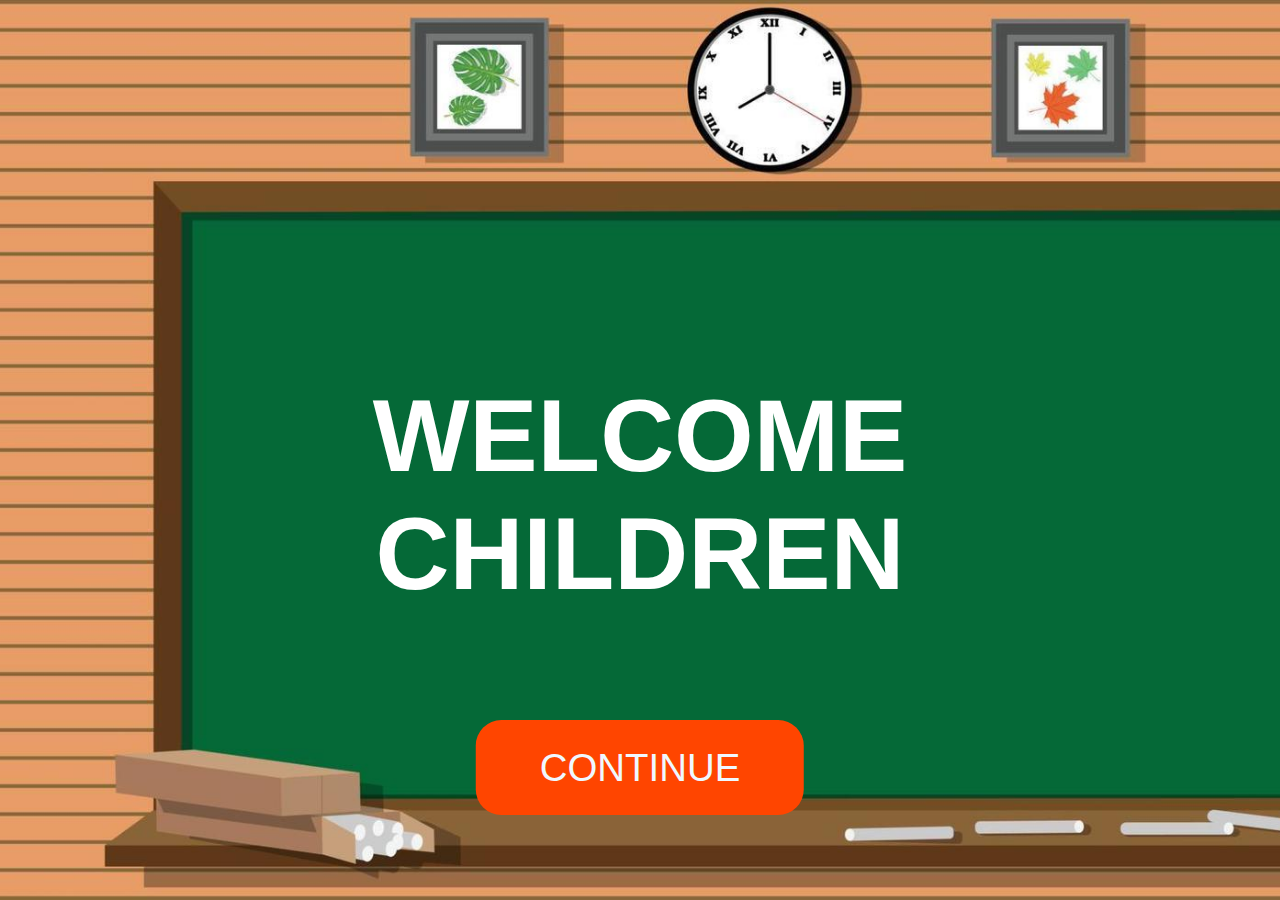
<file: index.html>
<!DOCTYPE html>
<html lang="en">
<head>
    <meta charset="UTF-8" />
    <meta name="viewport" content="width=device-width, initial-scale=1.0" />
    <link rel="stylesheet" href="style/style.css">
    <title>Document</title>
</head>
<body>
    <div class="WelcomeChildren">
        WELCOME<br />CHILDREN
    </div>

    <div>
        <button class="button" id="button">CONTINUE</button>
    </div>

    <div id="ageVerificationPopup" class="agePopup">
        <p>Are you between the ages of 3 and 6?</p>
        <button onclick="verifyAge(true)">Yes</button>
        <button onclick="verifyAge(false)">No</button>
    </div>
    
</body>
<script src="javascript/java.js"></script>
</html>
</file>
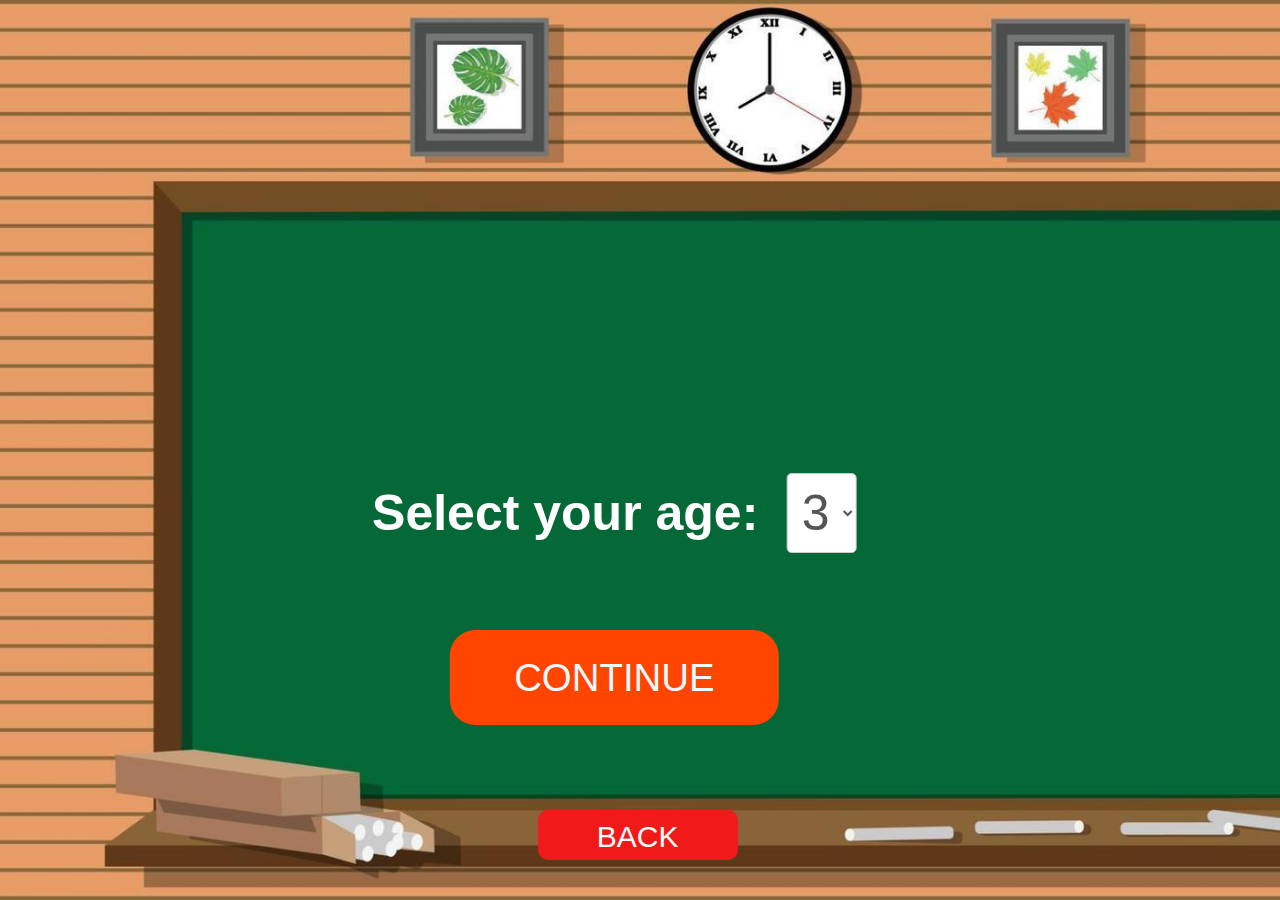
<file: age.html>
<!DOCTYPE html>
<html lang="en">
  <head>
    <meta charset="UTF-8" />
    <meta name="viewport" content="width=device-width, initial-scale=1.0" />
    <link rel="stylesheet" href="style/style.css">
    <title>Document</title>
  </head>
  <body>
   
      <div class="age">
      <label for="age">Select your age:</label>
    
      <select id="age" name="age">
          <option value="3">3</option>
          <option value="4">4</option>
          <option value="5">5</option>
          <option value="6">6</option>
      </select>
    </div>
    <div>
      <button class="button1" id="button1">CONTINUE</button>
    </div>
    <div class="popup" id="popup">
      
      <div class="popup-content">
        <img class="img" src="images/sad.jpg" alt="A beautiful image">
          <span class="close" onclick="closePopup()">Close</span>
          <p>Age above 6 cannot continue</p>
      </div>
  </div>

  <div>
    <button class="backButton" id="backButton">BACK</button>
  </div>

  </body>
  <script src="javascript/age.js"></script>
</html>
</file>
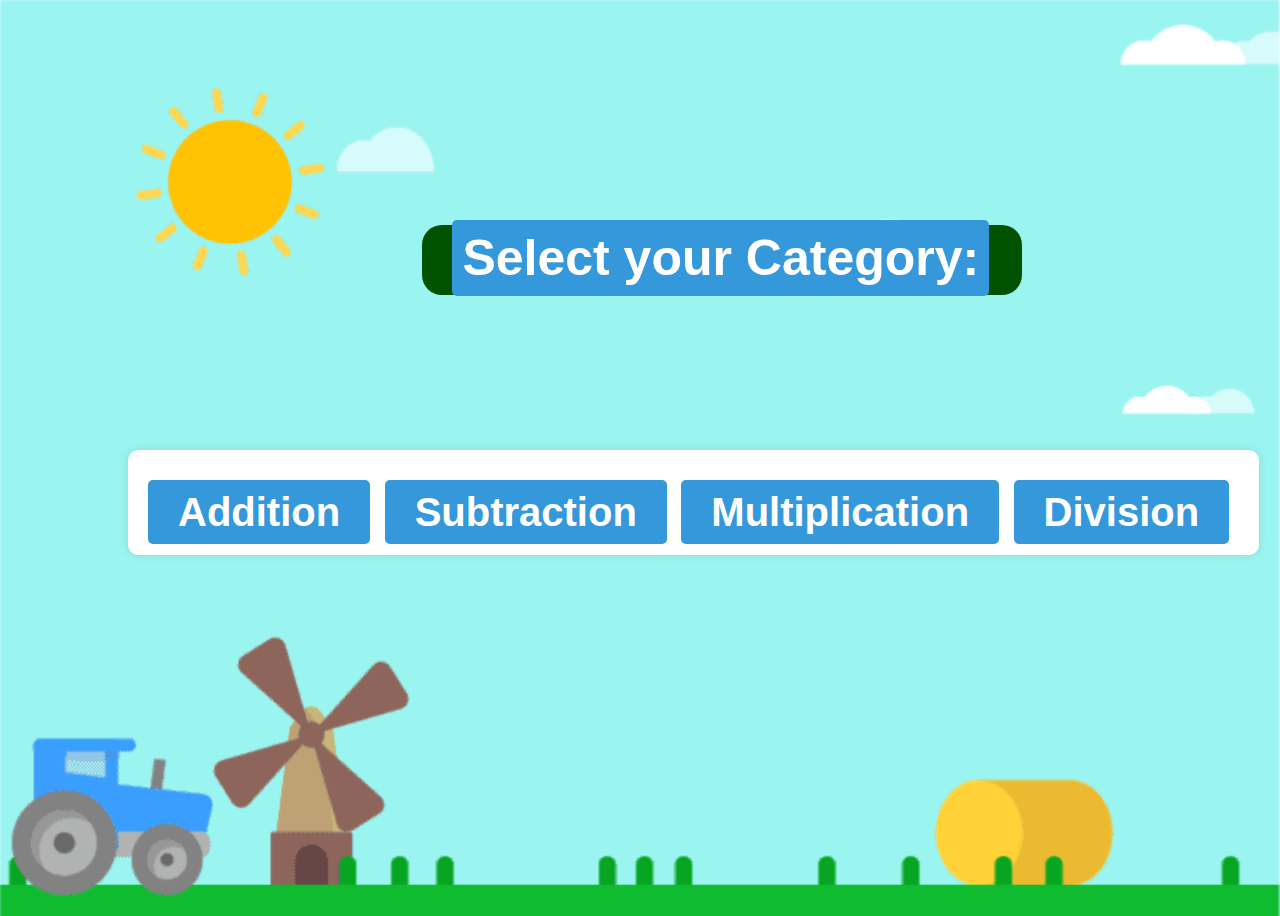
<file: choices.html>
<!DOCTYPE html>
<html lang="en">
<head>
    <meta charset="UTF-8">
    <meta name="viewport" content="width=device-width, initial-scale=1.0">
    <link rel="stylesheet" href="style/style1.css">
    <title>Document</title>
</head>
<body>

    <div class="backDdesign">
        <div class="selection">
            <label class="category" for="category">Select your Category:</label>
        </div>
    </div>

    <div class="container">
        <div class="options-container">
    
            <div class="button-container">
                <a href="addition.html" class="option-button">Addition</a>
                <a href="subtraction.html" class="option-button">Subtraction</a>
                <a href="multiplication.html" class="option-button">Multiplication</a>
                <a href="division.html" class="option-button">Division</a>
            </div>
        </div>
    </div>

</body>
</html>
</file>
<file: style/style.css>
body {
  background-image: url("/images/blackboard.jpg");
  background-repeat: no-repeat;
  background-size: cover;
  /* Adding a minimum height to ensure content is visible on smaller screens */
  min-height: 100vh;
  margin: 0; /* Remove default margin for full width */
}

.WelcomeChildren {
  left: 50%;
  top: 55%;
  position: absolute;
  transform: translate(-50%, -50%); /* Center the element horizontally and vertically */
  color: white;
  font-size: 8vw;
  font-family: Arial, Helvetica, sans-serif;
  font-weight: 700;
  word-wrap: break-word;
  text-align: center; /* Center text */
}

.button {
  display: inline-block;
  padding: 2% 5%;
  font-size: 3vw;
  text-align: center;
  text-decoration: none;
  cursor: pointer;
  border: none;
  border-radius: 2vw;
  transition: background-color 0.3s ease;
  left: 50%;
  top: 80%;
  position: absolute;
  transform: translateX(-50%); /* Center the element horizontally */
  background-color: orangered;
  color: aliceblue;
}
.button:hover {
  background-color: #ff1100; /* Change the background color on hover */
  color: #fff; /* Change the text color on hover */
}

/* Media query for smaller screens */
@media screen and (max-width: 600px) {
  .WelcomeChildren {
    font-size: 16px;
  }

  .button {
    font-size: 14px;
    border-radius: 10px;
    left: 50%;
    top: 60%;
    transform: translateX(-50%);
  }
}
.age{
  left: 48%;
  top: 55%;
  position: absolute;
  transform: translate(-50%, -50%); /* Center the element horizontally and vertically */
  color: white;
  font-size: 8vw;
  font-family: Arial, Helvetica, sans-serif;
  font-weight: 700;
  word-wrap: break-word;
  text-align: center; /* Center text */

}
.age label {
  font-size: 50px;
  margin-bottom: 10px;
  color: rgb(255, 255, 255)3a3;
}

.age select {
  padding: 10px;
  font-size: 50px;
  border: 1px solid #ccc;
  border-radius: 5px;
  background-color: #fff;
  color: #555;
}

.age select:hover {
  border-color: #666;
}

.age select:focus {
  outline: none;
  border-color: #3498db;
  box-shadow: 0 0 5px rgba(52, 152, 219, 0.5);
}

/* Style for the dropdown arrow */
.age select::after {
  content: "\25BC";
  font-size: 14px;
  color: #555;
  position: absolute;
  top: 50%;
  right: 10px;
  transform: translateY(-50%);
  pointer-events: none;
}

/* Style for the dropdown arrow when the select is active */
.age select:focus::after {
  content: "\25B2";
}

.button1{
  display: inline-block;
  padding: 2% 5%;
  font-size: 3vw;
  text-align: center;
  text-decoration: none;
  cursor: pointer;
  border: none;
  border-radius: 2vw;
  transition: background-color 0.3s ease;
  left: 48%;
  top: 70%;
  position: absolute;
  transform: translateX(-50%); /* Center the element horizontally */
  background-color: orangered;
  color: aliceblue;

}

.button1:hover {
  background-color: #ff1100; /* Change the background color on hover */
  color: #fff; /* Change the text color on hover */
}

/* Popup styles */
.popup {
  display: none;
  position: fixed;
  top: 0;
  left: 0;
  width: 100%;
  height: 100%;
  background: rgba(0, 0, 0, 0.5);
}
.img{
  width: 300px;
  mix-blend-mode: darken;
}

.popup-content {
  position: absolute;
  top: 50%;
  left: 50%;
  transform: translate(-50%, -50%);
  background: #fff;
  padding: 20px;
  border-radius: 5px;
  box-shadow: 0 0 10px rgba(0, 0, 0, 0.3);
  text-align: center;
  background-image: url("/images/background.jpg");
  background-repeat: no-repeat;
  background-size: cover;
}
.popup p{
  font-size: 60px;
  font-family: 'Franklin Gothic Medium', 'Arial Narrow', Arial, sans-serif;
  background-color: white;
  border-radius: 20px;
  color: rgb(255, 136, 0);
}

.close {
  position: absolute;
  top: 10px;
  right: 25px;
  font-size: 50px;
  cursor: pointer;
  font-family: Arial, Helvetica, sans-serif;
  background-color: #ff392a;
  border-radius: 10px;
  color: white;

}

.close:hover{
  background-color: rgb(255, 0, 0);
}

/* Add this to your existing CSS or create a new CSS file */

.agePopup {
  display: none;
  position: fixed;
  top: 50%;
  left: 50%;
  transform: translate(-50%, -50%);
  background-color: #fff;
  padding: 20px;
  border-radius: 10px;
  box-shadow: 0 0 20px rgba(0, 0, 0, 0.2);
  z-index: 999;
  text-align: center;
  width: 1000px;
  height: 500px;
  font-family: Arial, Helvetica, sans-serif;
}

.agePopup p {
  margin-bottom: 15px;
  color: #333;
  font-size: 100px;
}

.agePopup button {
  padding: 10px 20px;
  margin: 0 10px;
  cursor: pointer;
  background-color: #4CAF50;
  color: #fff;
  border: none;
  border-radius: 5px;
  width: 250px;
  height: 100px;
  font-size: 50px;
}

.agePopup button:hover {
  background-color: #45a049;
}

/* Additional styling for overlay */
.overlay {
  display: none;
  position: fixed;
  top: 0;
  left: 0;
  width: 100%;
  height: 100%;
  background: rgba(0, 0, 0, 0.5);
  z-index: 998;
}

body.popup-active {
  overflow: hidden;
}

.backButton {
  padding: 10px 20px;
  background-color: #f11a1a;
  color: #fff;
  border: none;
  border-radius: 10px;
  cursor: pointer;
  position: absolute;
  width: 200px;
  height: 50px;
  top: 90%;
  left: 42%;
  font-size: 30px;
}

.backButton:hover {
  background-color: #cc0000;
}
</file>
<file: style/style1.css>
body {
    background-image: url("/images/gif2.gif");
    background-repeat: no-repeat;
    background-size: cover;
    /* Adding a minimum height to ensure content is visible on smaller screens */
    min-height: 100vh;
 /* Remove default margin for full width */
 font-family: Arial, Helvetica, sans-serif;
  }

.backDdesign{
    width: 600px;
    height: 70px;
    background-color: rgb(0, 82, 0);
    position: absolute;
    top: 25%;
    left: 33%;
    border-radius: 20px;
}
  .selection{
    position: absolute;    
    color: rgb(255, 251, 0);
    font-family: Arial, Helvetica, sans-serif;
    top: 5%;
    left: 5%;
    font-weight: bold;
  }
  .category{
    font-size: 50px;
  }

  .backDdesign1{
    display: none;
    width: 600px;
    height: 70px;
    background-color: rgb(0, 82, 0);
    position: absolute;
    top: 25%;
    left: 33%;
    border-radius: 20px;
}
  .selection1{
    position: absolute;    
    color: rgb(255, 251, 0);
    font-family: Arial, Helvetica, sans-serif;
    top: 5%;
    left: 5%;
    font-weight: bold;
  }
  .category1{
    font-size: 50px;
  }

.backButton {
  padding: 10px 20px;
  background-color: #ff3333;
  color: #fff;
  border: none;
  border-radius: 10px;
  cursor: pointer;
  position: absolute;
  width: 300px;
  height: 80px;
  top: 80%;
  left: 38%;
  font-size: 60px;
}

.backButton:hover {
  background-color: #cc0000;
}


  
.container{
    font-family: Arial, sans-serif;
    display: flex;
    align-items: center;
    justify-content: center;
    position: absolute;
    top: 50%;
    left: 10%;

}

.container h3{
    font-size: 20px;
}

.options-container {
    text-align: center;
    background-color: #fff;
    padding: 20px;
    border-radius: 10px;
    box-shadow: 0 0 10px rgba(0, 0, 0, 0.1);
}

.button-container {
    justify-content: space-between;
    margin-top: 20px;
   
}

.option-button {
    padding: 10px 30px;
    font-size: 40px;
    cursor: pointer;
    border: none;
    border-radius: 5px;
    background-color: #3498db;
    color: #fff;
    transition: background-color 0.3s ease;
    margin-right: 10px;
    font-family: Arial, Helvetica, sans-serif;
    font-weight: bold;
}

.option-button:hover {
    background-color: orangered;
}
.container .options-container a{
    text-decoration: none;
}

/* QUIZ ADDITION */

.container1{
    font-family: Arial, sans-serif;
    display: none;
    align-items: center;
    justify-content: center;
    position: absolute;
    top: 50%;
    left: 20%;

}

.container1 h3{
    font-size: 20px;
}

.options-container1 {
    text-align: center;
    background-color: #fff;
    padding: 20px;
    border-radius: 10px;
    box-shadow: 0 0 10px rgba(0, 0, 0, 0.1);
}

.button-container1 {
    justify-content: space-between;
    margin-top: 20px;
   
}

.option-button1 {
    padding: 10px 40px;
    font-size: 30px;
    cursor: pointer;
    border: none;
    border-radius: 5px;
    background-color: #3498db;
    color: #fff;
    transition: background-color 0.3s ease;
    margin-right: 50px;
    margin-left: 50px;
    font-family: Arial, Helvetica, sans-serif;
    font-weight: bold;
}

.option-button1:hover {
    background-color: orangered;
}

/* EASY QUIZ IN ADDITION */
.quiz{
    display: none;
    position: fixed;
    top: 0;
    left: 0;
    width: 100%;
    height: 100%;
    background: rgba(0, 0, 0, 0.5);
  }

.quiz-container{
    position: absolute;
    background-image: url("/images/quizBG1.jpg");
    background-repeat: no-repeat;
    background-size: cover;
    background-color: #fff;
    border-radius: 10px;
    box-shadow: 0 0 10px 2px rgba(100, 100, 100, 0.1);
    width: 90%;
    overflow: hidden;
    height: 90%;
    top: 5%;
    left: 5%;
  }
    .quiz-header{
        padding: 4rem;
    }
    .question{
    padding: 1rem;
    text-align: center;
    margin: 0;
    font-size: 100px; 
  }
  .question1{
    padding: 1rem;
    text-align: center;
    margin: 0;
    font-size: 30px; 
  }
  ul{
    list-style-type: none;
    padding: 0;
    display: flex;
    justify-content: space-evenly;
  }
  ul li{
    font-size: 1.2rem;
    margin: 100px;
    
    
  }
  ul li label{
    cursor: pointer;

  }
   
  label {
    padding: 10px;
    background-color: #3498db;
    color: #fff;
    border-radius: 5px;
    cursor: pointer;
    transition: background-color 0.3s ease;
    font-size: 10px; 
    
  }
  
  input[type="radio"]:checked + label {
    background-color: #0a3450;

  }
  
  .submit{
    background-color: #03cae4;
    color: #fff;
    border: none;
    display: block;
    width: 100%;
    cursor: pointer;
    font-size: 25px;
    padding: 1.3rem;
  }
  .submit:hover{
    background-color: #04adc4;
  }
  .submit:focus{
    outline: none;
    background-color: #44b927;
  }

  /* MEDIUM QUIZ IN ADDITION */

  .quiz1{
    display: none;
    position: fixed;
    top: 0;
    left: 0;
    width: 100%;
    height: 100%;
    background: rgba(0, 0, 0, 0.5);
  }

.quiz-container1{
  position: absolute;
  background-image: url("/images/quizBG1.jpg");
  background-repeat: no-repeat;
  background-size: cover;
  background-color: #fff;
  border-radius: 10px;
  box-shadow: 0 0 10px 2px rgba(100, 100, 100, 0.1);
  width: 90%;
  overflow: hidden;
  height: 90%;
  top: 5%;
  left: 5%;
  }
  .quiz-header1{
    padding: 4rem;
}

  h2{
    padding: 1rem;
    text-align: center;
    margin: 0;
  }
  ul{
    list-style-type: none;
    padding: 0;
    display: flex;
    justify-content: space-evenly;
  }
  ul li{
    font-size: 1.2rem;
    margin: 100px;
    
    
  }
  ul li label{
    cursor: pointer;

  }
   
  label {
    padding: 10px;
    background-color: #3498db;
    color: #fff;
    border-radius: 5px;
    cursor: pointer;
    transition: background-color 0.3s ease;
    font-size: 70px; 
    
  }
  
  input[type="radio"]:checked + label {
    background-color: #0a3450;

  }
  .submit1{
    background-color: #03cae4;
    color: #fff;
    border: none;
    display: block;
    width: 100%;  
    cursor: pointer;
    font-size: 25px;
    padding: 1.3rem;
  }
  .submit1:hover{
    background-color: #04adc4;
  }
  .submit1:focus{
    outline: none;
    background-color: #44b927;
  }

/* DIFFICULT QUIZ IN ADDITION */

.quiz2{
  display: none;
  position: fixed;
  top: 0;
  left: 0;
  width: 100%;
  height: 100%;
  background: rgba(0, 0, 0, 0.5);
}

.quiz-container2{
  position: absolute;
  background-image: url("/images/quizBG1.jpg");
  background-repeat: no-repeat;
  background-size: cover;
  background-color: #fff;
  border-radius: 10px;
  box-shadow: 0 0 10px 2px rgba(100, 100, 100, 0.1);
  width: 90%;
  overflow: hidden;
  height: 90%;
  top: 5%;
  left: 5%;
}
.quiz-header2{
  padding: 4rem;
}
 
  h2{
    padding: 1rem;
    text-align: center;
    margin: 0;
  }
ul{
  list-style-type: none;
  padding: 0;
}
ul li{
  font-size: 1.2rem;
  margin: 1rem 0;
}
ul li label{
  cursor: pointer;
}
.submit2{
  background-color: #03cae4;
  color: #fff;
  border: none;
  display: block;
  width: 100%;  
  cursor: pointer;
  font-size: 25px;
  padding: 1.3rem;
}
.submit2:hover{
  background-color: #04adc4;
}
.submit2:focus{
  outline: none;
  background-color: #44b927;
}

/* QUIZ IN SUBTRACTION */

.container2{
  font-family: Arial, sans-serif;
  display: none;
  align-items: center;
  justify-content: center;
  position: absolute;
  top: 50%;
  left: 20%;

}

.container2 h3{
  font-size: 20px;
}

.options-container2 {
  text-align: center;
  background-color: #fff;
  padding: 20px;
  border-radius: 10px;
  box-shadow: 0 0 10px rgba(0, 0, 0, 0.1);
}

.button-container2 {
  justify-content: space-between;
  margin-top: 20px;
 
}

.option-button2 {
  padding: 10px 40px;
  font-size: 30px;
  cursor: pointer;
  border: none;
  border-radius: 5px;
  background-color: #3498db;
  color: #fff;
  transition: background-color 0.3s ease;
  margin-right: 50px;
  margin-left: 50px;
  font-family: Arial, Helvetica, sans-serif;
  font-weight: bold;
}

.option-button2:hover {
  background-color: orangered;
}

/* EASY QUIZ IN SUBTRACTION */
.quiz3{
  display: none;
  position: fixed;
  top: 0;
  left: 0;
  width: 100%;
  height: 100%;
  background: rgba(0, 0, 0, 0.5);
}

.quiz-container3{
  position: absolute;
  background-image: url("/images/quizBG1.jpg");
  background-repeat: no-repeat;
  background-size: cover;
  background-color: #fff;
  border-radius: 10px;
  box-shadow: 0 0 10px 2px rgba(100, 100, 100, 0.1);
  width: 90%;
  overflow: hidden;
  height: 90%;
  top: 5%;
  left: 5%;
}
  .quiz-header3{
      padding: 4rem;
  }
  .quiz3  h2{
    padding: 1rem;
    text-align: center;
    margin: 0;
  }
ul{
  list-style-type: none;
  padding: 0;
}
ul li{
  font-size: 1.2rem;
  margin: 1rem 0;
}
ul li label{
  cursor: pointer;
}
.submit3{
  background-color: #03cae4;
  color: #fff;
  border: none;
  display: block;
  width: 100%;
  cursor: pointer;
  font-size: 25px;
  padding: 1.3rem;;
}
.submit3:hover{
  background-color: #04adc4;
}
.submit3:focus{
  outline: none;
  background-color: #44b927;
}

/* MEDIUM QUIZ IN SUBTRACTION */

.quiz4{
  display: none;
  position: fixed;
  top: 0;
  left: 0;
  width: 100%;
  height: 100%;
  background: rgba(0, 0, 0, 0.5);
}

.quiz-container4{
  position: absolute;
  background-image: url("/images/quizBG1.jpg");
  background-repeat: no-repeat;
  background-size: cover;
  background-color: #fff;
  border-radius: 10px;
  box-shadow: 0 0 10px 2px rgba(100, 100, 100, 0.1);
  width: 90%;
  overflow: hidden;
  height: 90%;
  top: 5%;
  left: 5%;
}
  .quiz-header4{
      padding: 4rem;
  }
  .quiz4  h2{
    padding: 1rem;
    text-align: center;
    margin: 0;
  }
ul{
  list-style-type: none;
  padding: 0;
}
ul li{
  font-size: 1.2rem;
  margin: 1rem 0;
}
ul li label{
  cursor: pointer;
}
.submit4{
  background-color: #03cae4;
  color: #fff;
  border: none;
  display: block;
  width: 100%;  
  cursor: pointer;
  font-size: 25px;
  padding: 1.3rem;
}
.submit4:hover{
  background-color: #04adc4;
}
.submit4:focus{
  outline: none;
  background-color: #44b927;
}

/* DIFFICULT QUIZ IN SUBTRACTION */

.quiz5{
display: none;
position: fixed;
top: 0;
left: 0;
width: 100%;
height: 100%;
background: rgba(0, 0, 0, 0.5);
}

.quiz-container5{
  position: absolute;
  background-image: url("/images/quizBG1.jpg");
  background-repeat: no-repeat;
  background-size: cover;
  background-color: #fff;
  border-radius: 10px;
  box-shadow: 0 0 10px 2px rgba(100, 100, 100, 0.1);
  width: 90%;
  overflow: hidden;
  height: 90%;
  top: 5%;
  left: 5%;
}
.quiz-header5{
    padding: 4rem;
}
.quiz5  h2{
  padding: 1rem;
  text-align: center;
  margin: 0;
}
ul{
list-style-type: none;
padding: 0;
}
ul li{
font-size: 1.2rem;
margin: 1rem 0;
}
ul li label{
cursor: pointer;
}
.submit5{
background-color: #03cae4;
color: #fff;
border: none;
display: block;
width: 100%;  
cursor: pointer;
font-size: 25px;
    padding: 1.3rem;
}
.submit5:hover{
background-color: #04adc4;
}
.submit5:focus{
outline: none;
background-color: #44b927;
}

/* QUIZ IN MULTIPLICATION */

.container3{
  font-family: Arial, sans-serif;
  display: none;
  align-items: center;
  justify-content: center;
  position: absolute;
  top: 50%;
  left: 20%;

}

.container3 h3{
  font-size: 20px;
}

.options-container3 {
  text-align: center;
  background-color: #fff;
  padding: 20px;
  border-radius: 10px;
  box-shadow: 0 0 10px rgba(0, 0, 0, 0.1);
}

.button-container3 {
  justify-content: space-between;
  margin-top: 20px;
 
}

.option-button3 {
  padding: 10px 40px;
  font-size: 30px;
  cursor: pointer;
  border: none;
  border-radius: 5px;
  background-color: #3498db;
  color: #fff;
  transition: background-color 0.3s ease;
  margin-right: 50px;
  margin-left: 50px;
  font-family: Arial, Helvetica, sans-serif;
  font-weight: bold;
}

.option-button3:hover {
  background-color: orangered;
}

/* EASY QUIZ IN MULTIPLICATION */
.quiz6{
  display: none;
  position: fixed;
  top: 0;
  left: 0;
  width: 100%;
  height: 100%;
  background: rgba(0, 0, 0, 0.5);
}

.quiz-container6{
  position: absolute;
  background-image: url("/images/quizBG1.jpg");
  background-repeat: no-repeat;
  background-size: cover;
  background-color: #fff;
  border-radius: 10px;
  box-shadow: 0 0 10px 2px rgba(100, 100, 100, 0.1);
  width: 90%;
  overflow: hidden;
  height: 90%;
  top: 5%;
  left: 5%;
}
  .quiz-header6{
      padding: 4rem;
  }
  .quiz6  h2{
    padding: 1rem;
    text-align: center;
    margin: 0;
  }
ul{
  list-style-type: none;
  padding: 0;
}
ul li{
  font-size: 1.2rem;
  margin: 1rem 0;
}
ul li label{
  cursor: pointer;
}
.submit6{
  background-color: #03cae4;
  color: #fff;
  border: none;
  display: block;
  width: 100%;
  cursor: pointer;
  font-size: 25px;
  padding: 1.3rem;
}
.submit6:hover{
  background-color: #04adc4;
}
.submit6:focus{
  outline: none;
  background-color: #44b927;
}

/* MEDIUM QUIZ IN MULTIPLICATION */

.quiz7{
  display: none;
  position: fixed;
  top: 0;
  left: 0;
  width: 100%;
  height: 100%;
  background: rgba(0, 0, 0, 0.5);
}

.quiz-container7{
  position: absolute;
  background-image: url("/images/quizBG1.jpg");
  background-repeat: no-repeat;
  background-size: cover;
  background-color: #fff;
  border-radius: 10px;
  box-shadow: 0 0 10px 2px rgba(100, 100, 100, 0.1);
  width: 90%;
  overflow: hidden;
  height: 90%;
  top: 5%;
  left: 5%;
}
  .quiz-header7{
      padding: 4rem;
  }
  .quiz7  h2{
    padding: 1rem;
    text-align: center;
    margin: 0;
  }
ul{
  list-style-type: none;
  padding: 0;
}
ul li{
  font-size: 1.2rem;
  margin: 1rem 0;
}
ul li label{
  cursor: pointer;
}
.submit7{
  background-color: #03cae4;
  color: #fff;
  border: none;
  display: block;
  width: 100%;  
  cursor: pointer;
  font-size: 25px;
  padding: 1.3rem;
}
.submit7:hover{
  background-color: #04adc4;
}
.submit7:focus{
  outline: none;
  background-color: #44b927;
}

/* DIFFICULT QUIZ IN MULTIPLICATION */

.quiz8{
display: none;
position: fixed;
top: 0;
left: 0;
width: 100%;
height: 100%;
background: rgba(0, 0, 0, 0.5);
}

.quiz-container8{
  position: absolute;
  background-image: url("/images/quizBG1.jpg");
  background-repeat: no-repeat;
  background-size: cover;
  background-color: #fff;
  border-radius: 10px;
  box-shadow: 0 0 10px 2px rgba(100, 100, 100, 0.1);
  width: 90%;
  overflow: hidden;
  height: 90%;
  top: 5%;
  left: 5%;
}
.quiz-header8{
    padding: 4rem;
}
.quiz8  h2{
  padding: 1rem;
  text-align: center;
  margin: 0;
}
ul{
list-style-type: none;
padding: 0;
}
ul li{
font-size: 1.2rem;
margin: 1rem 0;
}
ul li label{
cursor: pointer;
}
.submit8{
background-color: #03cae4;
color: #fff;
border: none;
display: block;
width: 100%;  
cursor: pointer;
font-size: 25px;
    padding: 1.3rem;
}
.submit8:hover{
background-color: #04adc4;
}
.submit8:focus{
outline: none;
background-color: #44b927;
}

/* QUIZ IN DIVISION */

.container4{
  font-family: Arial, sans-serif;
  display: none;
  align-items: center;
  justify-content: center;
  position: absolute;
  top: 50%;
  left: 20%;

}

.container4 h3{
  font-size: 20px;
}

.options-container4 {
  text-align: center;
  background-color: #fff;
  padding: 20px;
  border-radius: 10px;
  box-shadow: 0 0 10px rgba(0, 0, 0, 0.1);
}

.button-container4 {
  justify-content: space-between;
  margin-top: 20px;
 
}

.option-button4 {
  padding: 10px 40px;
  font-size: 30px;
  cursor: pointer;
  border: none;
  border-radius: 5px;
  background-color: #3498db;
  color: #fff;
  transition: background-color 0.3s ease;
  margin-right: 50px;
  margin-left: 50px;
  font-family: Arial, Helvetica, sans-serif;
  font-weight: bold;
}

.option-button4:hover {
  background-color: orangered;
}

/* EASY QUIZ IN DIVISION */
.quiz9{
  display: none;
  position: fixed;
  top: 0;
  left: 0;
  width: 100%;
  height: 100%;
  background: rgba(0, 0, 0, 0.5);
}

.quiz-container9{
  position: absolute;
  background-image: url("/images/quizBG1.jpg");
  background-repeat: no-repeat;
  background-size: cover;
  background-color: #fff;
  border-radius: 10px;
  box-shadow: 0 0 10px 2px rgba(100, 100, 100, 0.1);
  width: 90%;
  overflow: hidden;
  height: 90%;
  top: 5%;
  left: 5%;
}
  .quiz-header9{
      padding: 4rem;
  }
  .quiz9  h2{
    padding: 1rem;
    text-align: center;
    margin: 0;
  }
ul{
  list-style-type: none;
  padding: 0;
}
ul li{
  font-size: 1.2rem;
  margin: 1rem 0;
}
ul li label{
  cursor: pointer;
}
.submit9{
  background-color: #03cae4;
  color: #fff;
  border: none;
  display: block;
  width: 100%;
  cursor: pointer;
  font-size: 25px;
  padding: 1.3rem;
}
.submit9:hover{
  background-color: #04adc4;
}
.submit9:focus{
  outline: none;
  background-color: #44b927;
}

/* MEDIUM QUIZ IN DIVISION */

.quiz10{
  display: none;
  position: fixed;
  top: 0;
  left: 0;
  width: 100%;
  height: 100%;
  background: rgba(0, 0, 0, 0.5);
}

.quiz-container10{
  position: absolute;
  background-image: url("/images/quizBG1.jpg");
  background-repeat: no-repeat;
  background-size: cover;
  background-color: #fff;
  border-radius: 10px;
  box-shadow: 0 0 10px 2px rgba(100, 100, 100, 0.1);
  width: 90%;
  overflow: hidden;
  height: 90%;
  top: 5%;
  left: 5%;
}
  .quiz-header10{
      padding: 4rem;
  }
  .quiz10  h2{
    padding: 1rem;
    text-align: center;
    margin: 0;
  }
ul{
  list-style-type: none;
  padding: 0;
}
ul li{
  font-size: 1.2rem;
  margin: 1rem 0;
}
ul li label{
  cursor: pointer;
}
.submit10{
  background-color: #03cae4;
  color: #fff;
  border: none;
  display: block;
  width: 100%;  
  cursor: pointer;
  font-size: 25px;
  padding: 1.3rem;
}
.submit10:hover{
  background-color: #04adc4;
}
.submit10:focus{
  outline: none;
  background-color: #44b927;
}

/* DIFFICULT QUIZ IN DIVISION */

.quiz11{
display: none;
position: fixed;
top: 0;
left: 0;
width: 100%;
height: 100%;
background: rgba(0, 0, 0, 0.5);
}

.quiz-container11{
  position: absolute;
  background-image: url("/images/quizBG1.jpg");
  background-repeat: no-repeat;
  background-size: cover;
  background-color: #fff;
  border-radius: 10px;
  box-shadow: 0 0 10px 2px rgba(100, 100, 100, 0.1);
  width: 90%;
  overflow: hidden;
  height: 90%;
  top: 5%;
  left: 5%;
}
.quiz-header11{
    padding: 4rem;
}
.quiz11  h2{
  padding: 1rem;
  text-align: center;
  margin: 0;
}
ul{
list-style-type: none;
padding: 0;
}
ul li{
font-size: 1.2rem;
margin: 1rem 0;
}
ul li label{
cursor: pointer;
}
.submit11{
background-color: #03cae4;
color: #fff;
border: none;
display: block;
width: 100%;  
cursor: pointer;
font-size: 25px;
    padding: 1.3rem;
}
.submit11:hover{
background-color: #04adc4;
}
.submit11:focus{
outline: none;
background-color: #44b927;
}

.backSubmit{
  position: absolute;
  top: 76%;
  width: 100%;
}

#result-popup {
  position: fixed;
  background-image: url("/images/gif4.gif");
  top: 50%;
  left: 50%;
  transform: translate(-50%, -50%);
  background-color: #fff;
  box-shadow: 0 0 10px rgba(0, 0, 0, 0.3);
  padding: 20px;
  align-items: center;
  border-radius: 10px;
  z-index: 1000;
  width: 40%;
  height: 70%;
}

#result-popup h2 {
  color: #42db34;
  margin-bottom: 20px;
  font-size: 25px;
  transition: color 0.3s; /* Added transition for h2 color */
}

#result-popup img{
  width: 1000px;
  height: 200px;
  margin-left: 30%;
  margin-right: 30%;
  margin-bottom: 5%;
}

#result-popup button {
  background-color: #db3434;
  color: #fff;
  padding: 10px 20px;
  border: none;
  border-radius: 5px;
  cursor: pointer;
  font-size: 30px;
  transition: background-color 0.3s;
  margin-left: 38%;
}

#result-popup button:hover {
  background-color: #b82929;
}

audio[controls] + p {
  display: none;
}

audio[controls]:playing + p {
  display: block;
}
</file>
